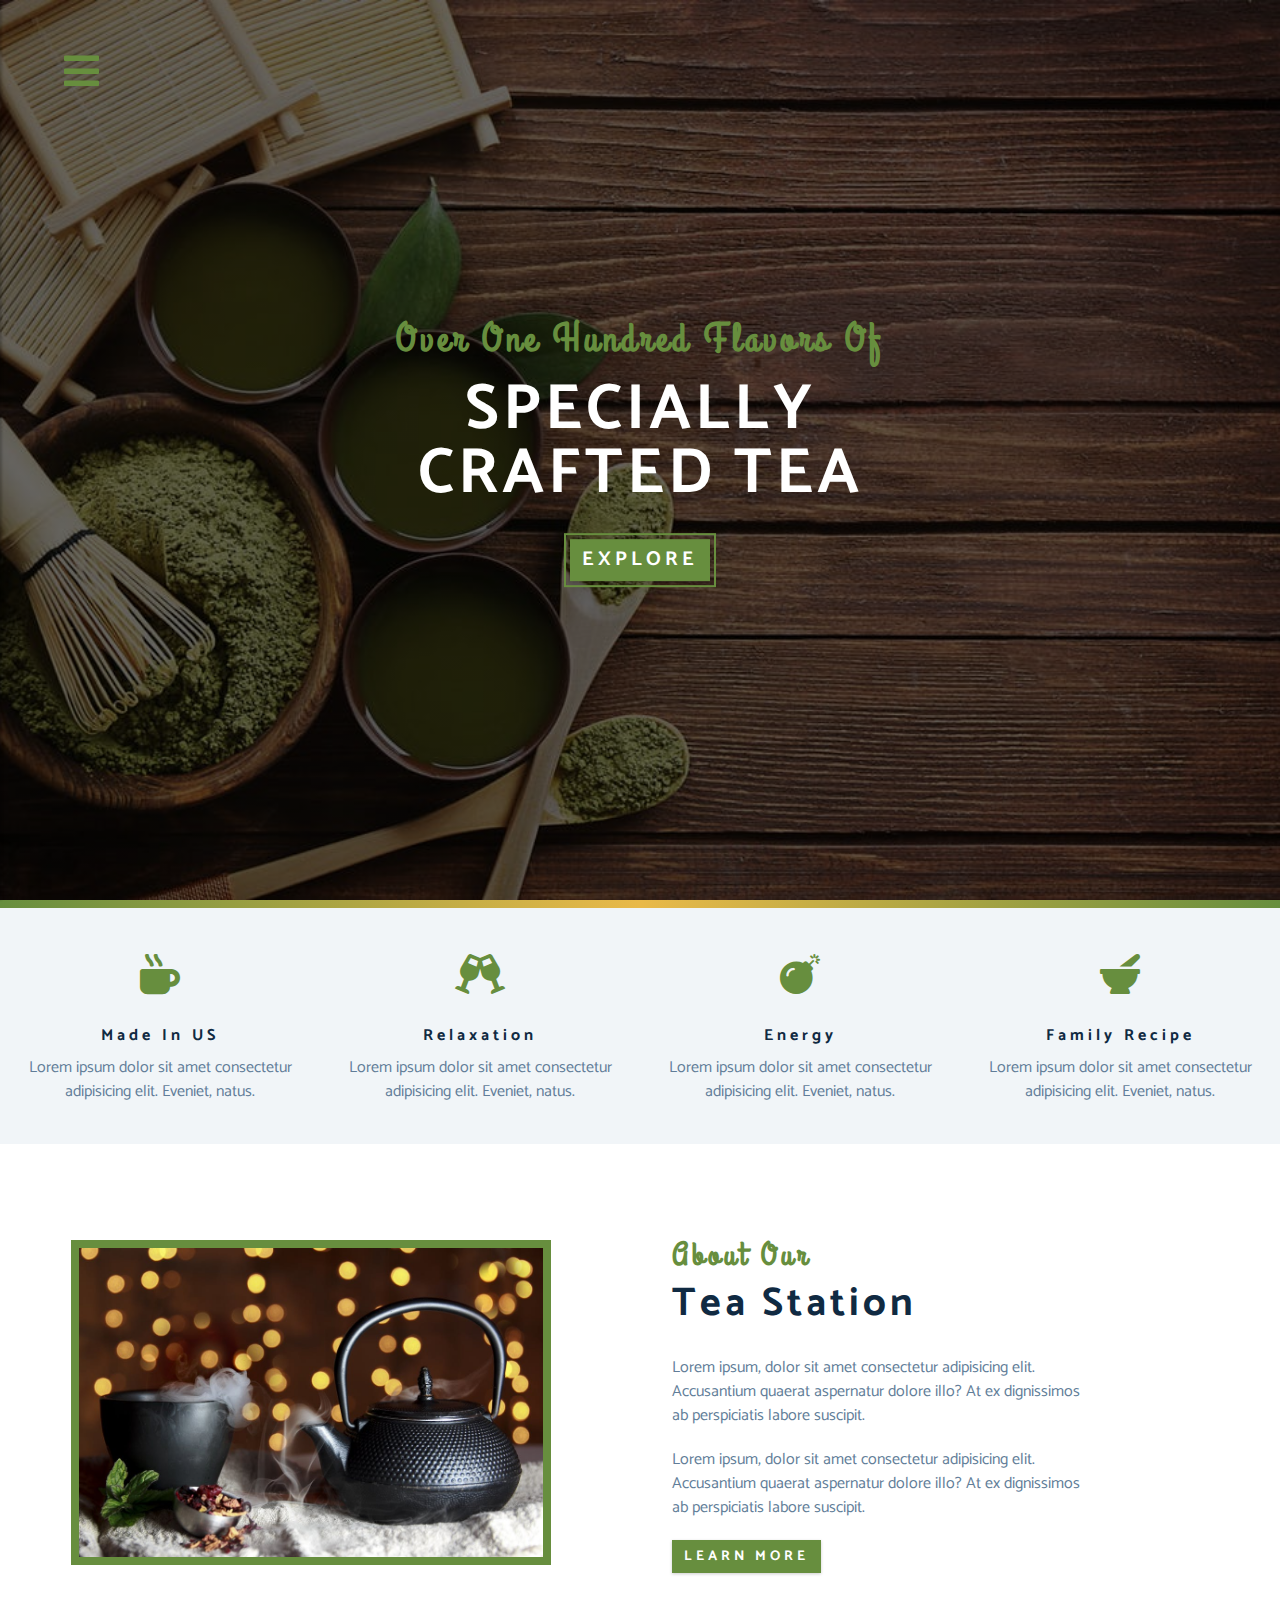
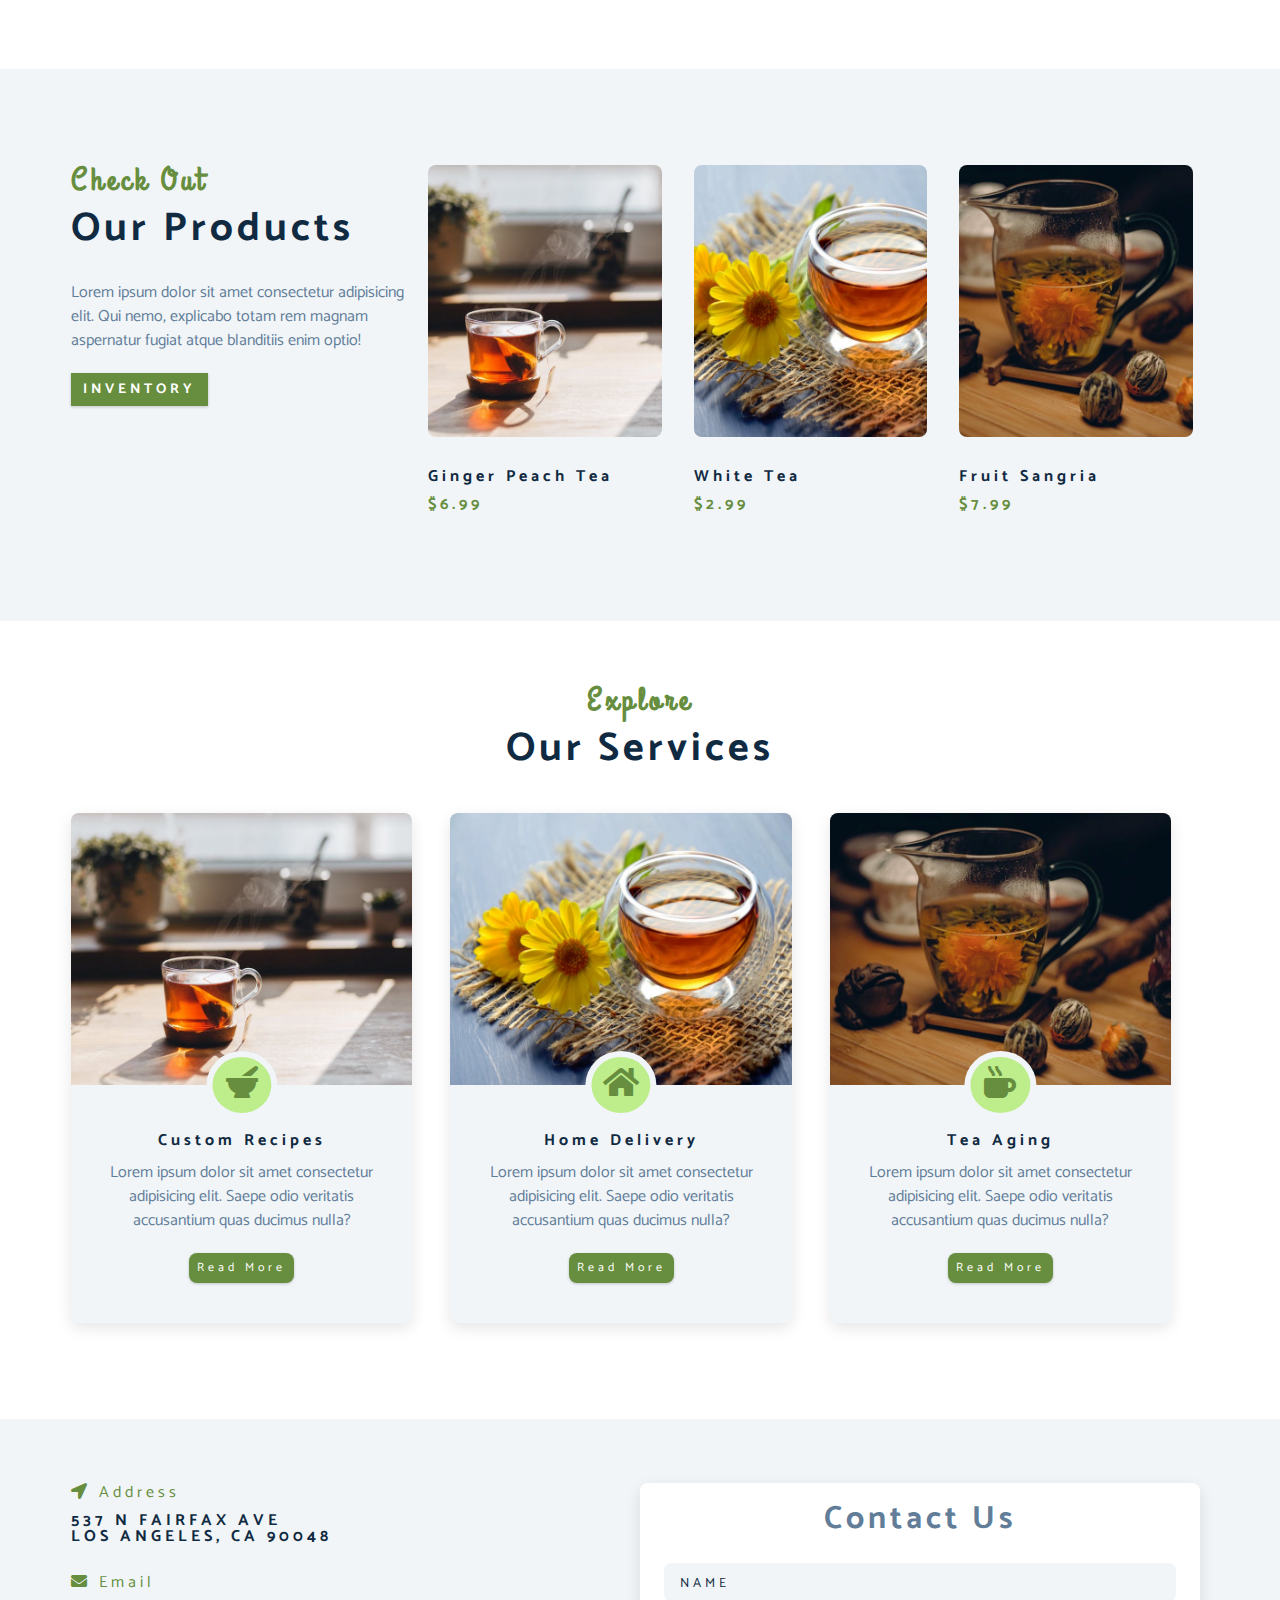
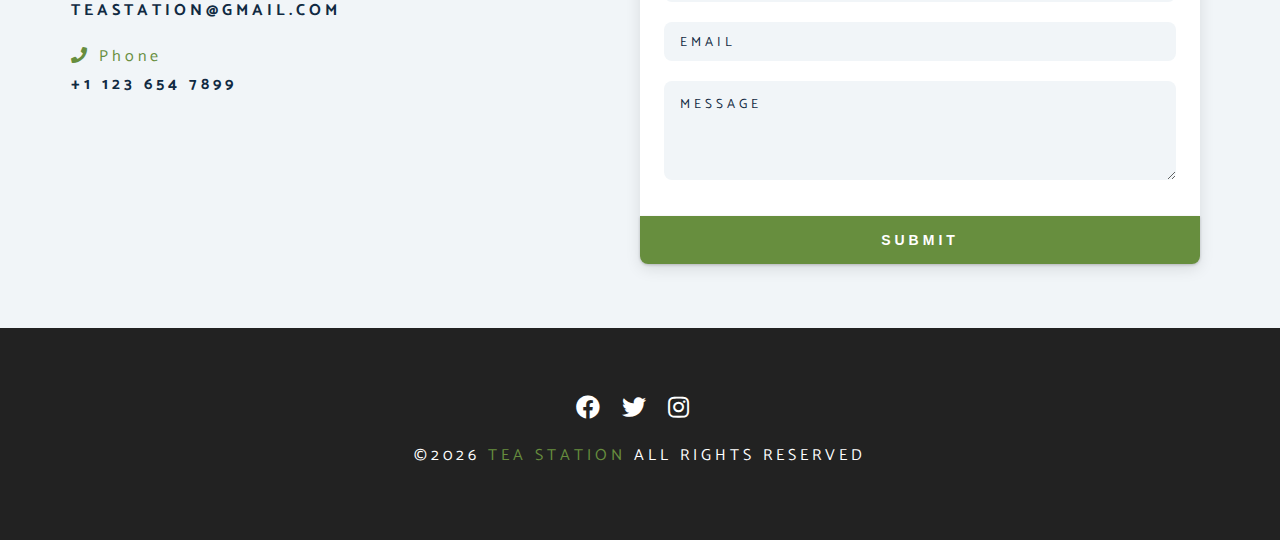
<file: index.html>
<!DOCTYPE html>
<html lang="en">
  <head>
    <meta charset="UTF-8" />
    <meta name="viewport" content="width=device-width, initial-scale=1.0" />
    <meta http-equiv="X-UA-Compatible" content="ie=edge" />
    <title>Tea Station || Home</title>
    <!-- font-awesome -->
    <link
      rel="stylesheet"
      href="./fontawesome-free-5.12.1-web/css/all.min.css"
    />
    <!-- custom css -->
    <link rel="stylesheet" href="./css/styles.css" />
  </head>
  <body>
    <!-- navbar -->
    <!-- nav button -->
    <span class="nav-btn" id="nav-btn"> <i class="fas fa-bars"></i> </span>
    <nav class="navbar" id="navbar">
      <div class="navbar-header">
        <span class="nav-close" id="nav-close">
          <i class="fas fa-times"></i>
        </span>
      </div>
      <ul class="nav-items">
        <li><a href="index.html" class="nav-link">home</a></li>
        <li><a href="skills.html" class="nav-link">skills</a></li>
        <li><a href="about.html" class="nav-link">about</a></li>
        <li><a href="products.html" class="nav-link">products</a></li>
      </ul>
    </nav>
    <!-- header -->
    <header class="header">
      <div class="banner">
        <h2>Over one hundred flavors of</h2>
        <h1>
          specially <br />
          crafted tea
        </h1>
        <a href="skills.html" class="btn banner-btn"> explore </a>
      </div>
    </header>
    <!-- end of header -->

    <div class="content-divider"></div>

    <!-- skills section -->
    <section class="skills clearfix">
      <!-- single skill -->
      <article class="skill">
        <span class="skill-icon">
          <i class="fas fa-mug-hot"></i>
        </span>
        <h4 class="skill-title">made in US</h4>
        <p class="skill-text">
          Lorem ipsum dolor sit amet consectetur adipisicing elit. Eveniet,
          natus.
        </p>
      </article>
      <!-- end of single skill -->
      <!-- single skill -->
      <article class="skill">
        <span class="skill-icon">
          <i class="fas fa-glass-cheers"></i>
        </span>
        <h4 class="skill-title">relaxation</h4>
        <p class="skill-text">
          Lorem ipsum dolor sit amet consectetur adipisicing elit. Eveniet,
          natus.
        </p>
      </article>
      <!-- end of single skill -->
      <!-- single skill -->
      <article class="skill">
        <span class="skill-icon">
          <i class="fas fa-bomb"></i>
        </span>
        <h4 class="skill-title">energy</h4>
        <p class="skill-text">
          Lorem ipsum dolor sit amet consectetur adipisicing elit. Eveniet,
          natus.
        </p>
      </article>
      <!-- end of single skill -->
      <!-- single skill -->
      <article class="skill">
        <span class="skill-icon">
          <i class="fas fa-mortar-pestle"></i>
        </span>
        <h4 class="skill-title">family recipe</h4>
        <p class="skill-text">
          Lorem ipsum dolor sit amet consectetur adipisicing elit. Eveniet,
          natus.
        </p>
      </article>
      <!-- end of single skill -->
    </section>

    <!-- end of skills section -->
    <!-- about -->
    <section>
      <div class="section-center clearfix">
        <!-- about img -->
        <article class="about-img">
          <div class="about-picture-container">
            <img
              src="./images/about-bcg.jpeg"
              alt="tea kettle"
              class="about-picture"
            />
          </div>
        </article>
        <!-- about info -->
        <article class="about-info">
          <!-- section title -->
          <div class="section-title">
            <h3>about our</h3>
            <h2>tea station</h2>
          </div>
          <!-- end of section title -->
          <p class="about-text">
            Lorem ipsum, dolor sit amet consectetur adipisicing elit.
            Accusantium quaerat aspernatur dolore illo? At ex dignissimos ab
            perspiciatis labore suscipit.
          </p>
          <p class="about-text">
            Lorem ipsum, dolor sit amet consectetur adipisicing elit.
            Accusantium quaerat aspernatur dolore illo? At ex dignissimos ab
            perspiciatis labore suscipit.
          </p>
          <a href="about.html" class="btn">learn more</a>
        </article>
      </div>
    </section>
    <!-- end of about -->
    <!-- products -->
    <section class="products">
      <div class="section-center clearfix">
        <!-- products info -->
        <article class="products-info">
          <!-- section title -->
          <div class="section-title">
            <h3>check out</h3>
            <h2>our products</h2>
          </div>
          <!-- end of section title -->
          <p class="product-text">
            Lorem ipsum dolor sit amet consectetur adipisicing elit. Qui nemo,
            explicabo totam rem magnam aspernatur fugiat atque blanditiis enim
            optio!
          </p>
          <a href="products.html" class="btn">inventory</a>
        </article>
        <!-- products inventory -->
        <article class="products-inventory clearfix">
          <!-- single product -->
          <div class="product">
            <img src="./images/product-1.jpeg" class="product-img" alt="" />
            <h4 class="product-title">ginger peach tea</h4>
            <h4 class="product-price">$6.99</h4>
          </div>
          <!-- end of single product -->
          <!-- single product -->
          <div class="product">
            <img src="./images/product-2.jpeg" class="product-img" alt="" />
            <h4 class="product-title">white tea</h4>
            <h4 class="product-price">$2.99</h4>
          </div>
          <!-- end of single product -->
          <!-- single product -->
          <div class="product">
            <img src="./images/product-3.jpeg" class="product-img" alt="" />
            <h4 class="product-title">fruit sangria</h4>
            <h4 class="product-price">$7.99</h4>
          </div>
          <!-- end of single product -->
        </article>
      </div>
    </section>
    <!-- end of products -->
    <!-- services -->
    <section class="services">
      <!-- section title -->
      <div class="section-title services-title">
        <h3>explore</h3>
        <h2>our services</h2>
      </div>
      <!-- end of section title -->
      <div class="section-center clearfix">
        <!-- single card -->
        <article class="service-card">
          <!-- img container -->
          <div class="service-img-container">
            <img
              src="./images/product-1.jpeg"
              class="service-img"
              alt="single service"
            />
            <!-- service icon -->
            <span class="service-icon">
              <i class="fas fa-mortar-pestle fa-fw"></i>
            </span>
          </div>
          <!-- service info -->
          <div class="service-info">
            <h4>custom recipes</h4>
            <p>
              Lorem ipsum dolor sit amet consectetur adipisicing elit. Saepe
              odio veritatis accusantium quas ducimus nulla?
            </p>
            <a href="products.html" class="btn service-btn">read more</a>
          </div>
        </article>
        <!-- end of single card -->
        <!-- single card -->
        <article class="service-card">
          <!-- img container -->
          <div class="service-img-container">
            <img
              src="./images/product-2.jpeg"
              class="service-img"
              alt="single service"
            />
            <!-- service icon -->
            <span class="service-icon">
              <i class="fas fa-home fa-fw"></i>
            </span>
          </div>
          <!-- service info -->
          <div class="service-info">
            <h4>home delivery</h4>
            <p>
              Lorem ipsum dolor sit amet consectetur adipisicing elit. Saepe
              odio veritatis accusantium quas ducimus nulla?
            </p>
            <a href="products.html" class="btn service-btn">read more</a>
          </div>
        </article>
        <!-- end of single card -->
        <!-- single card -->
        <article class="service-card">
          <!-- img container -->
          <div class="service-img-container">
            <img
              src="./images/product-3.jpeg"
              class="service-img"
              alt="single service"
            />
            <!-- service icon -->
            <span class="service-icon">
              <i class="fas fa-mug-hot fa-fw"></i>
            </span>
          </div>
          <!-- service info -->
          <div class="service-info">
            <h4>tea aging</h4>
            <p>
              Lorem ipsum dolor sit amet consectetur adipisicing elit. Saepe
              odio veritatis accusantium quas ducimus nulla?
            </p>
            <a href="products.html" class="btn service-btn">read more</a>
          </div>
        </article>
        <!-- end of single card -->
      </div>
    </section>
    <!-- end of services -->
    <!-- contact -->
    <section class="contact">
      <div class="section-center clearfix">
        <!-- contact info -->
        <article class="contact-info">
          <!-- contact item -->
          <div class="contact-item">
            <h4 class="contact-title">
              <span class="contact-icon"
                ><i class="fas fa-location-arrow"></i
              ></span>
              address
            </h4>
            <h4 class="contact-text">
              537 N Fairfax Ave <br />
              Los Angeles, CA 90048
            </h4>
          </div>
          <!-- end of contact item -->
          <!-- contact item -->
          <div class="contact-item">
            <h4 class="contact-title">
              <span class="contact-icon"><i class="fas fa-envelope"></i></span>
              email
            </h4>
            <h4 class="contact-text">teastation@gmail.com</h4>
          </div>
          <!-- end of contact item -->
          <!-- contact item -->
          <div class="contact-item">
            <h4 class="contact-title">
              <span class="contact-icon"><i class="fas fa-phone"></i></span>
              phone
            </h4>
            <h4 class="contact-text">+1 123 654 7899</h4>
          </div>
          <!-- end of contact item -->
        </article>
        <!-- contact form -->
        <article class="contact-form">
          <h3>contact us</h3>
          <form action="https://formspree.io/f/xzbqvqlz" method="POST">
            <div class="form-group">
              <!-- inputs -->
              <input
                type="text"
                placeholder="name"
                class="form-control"
                name="name"
              />
              <input
                type="email"
                placeholder="email"
                class="form-control"
                name="email"
              />
              <textarea
                name="message"
                placeholder="message"
                class="form-control"
                id=""
                rows="5"
              ></textarea>
            </div>
            <!-- button -->
            <button type="submit" class="submit-btn btn">submit</button>
          </form>
        </article>
      </div>
    </section>
    <!-- end of contact -->
    <!-- footer -->
    <footer class="footer">
      <div class="section-center">
        <div class="social-icons">
          <!-- social icon -->
          <a href="#" class="social-icon">
            <i class="fab fa-facebook"></i>
          </a>
          <!-- end of social icon -->
          <!-- social icon -->
          <a href="#" class="social-icon">
            <i class="fab fa-twitter"></i>
          </a>
          <!-- end of social icon -->
          <!-- social icon -->
          <a href="#" class="social-icon">
            <i class="fab fa-instagram"></i>
          </a>
          <!-- end of social icon -->
        </div>
        <h4 class="footer-text">
          &copy;<span id="date"></span>
          <span class="company">tea station</span>
          all rights reserved
        </h4>
      </div>
    </footer>
    <script src="app.js"></script>
  </body>
</html>
</file>
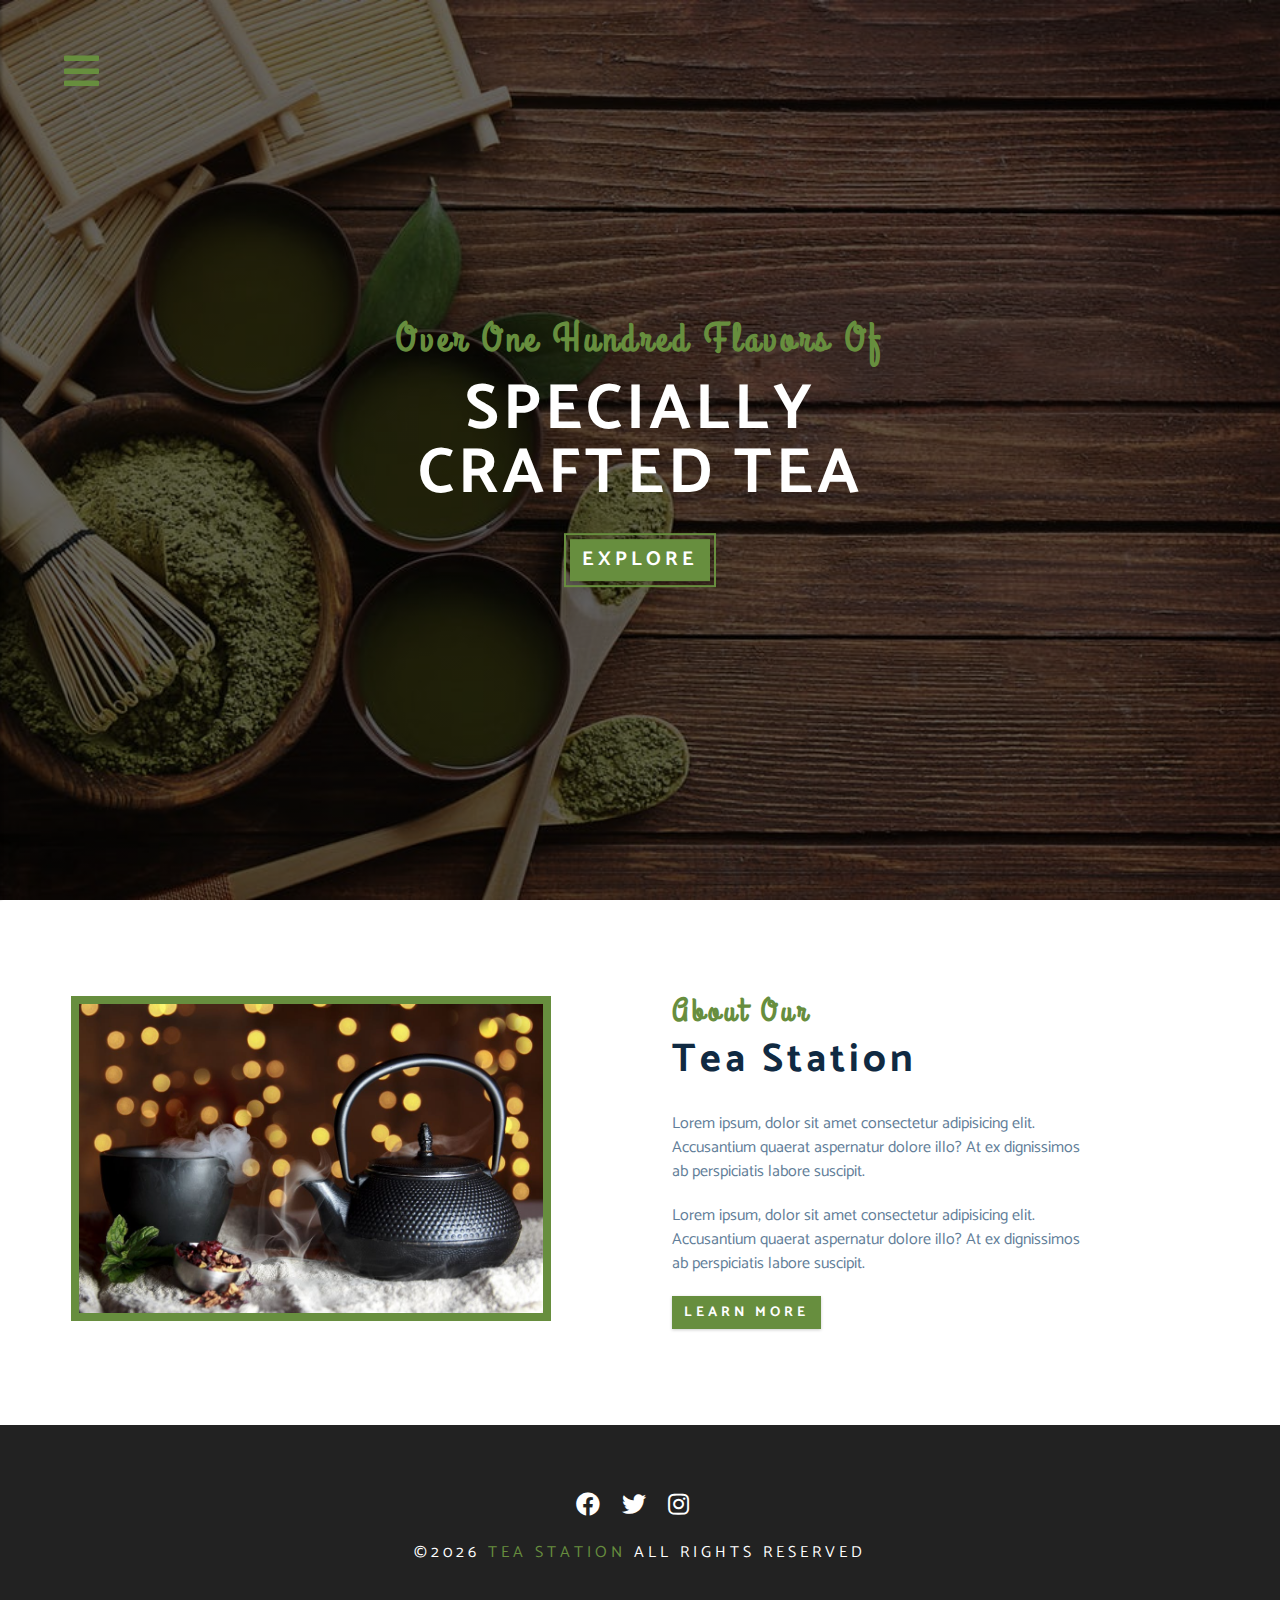
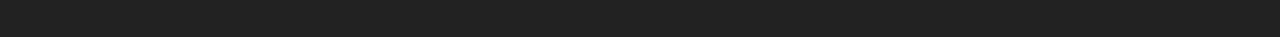
<file: about.html>
<!DOCTYPE html>
<html lang="en">
  <head>
    <meta charset="UTF-8" />
    <meta name="viewport" content="width=device-width, initial-scale=1.0" />
    <meta http-equiv="X-UA-Compatible" content="ie=edge" />
    <title>Tea Station || About</title>
    <!-- font-awesome -->
    <link
      rel="stylesheet"
      href="./fontawesome-free-5.12.1-web/css/all.min.css"
    />
    <!-- custom css -->
    <link rel="stylesheet" href="./css/styles.css" />
  </head>
  <body>
    <!-- navbar -->
    <!-- nav button -->
    <span class="nav-btn" id="nav-btn"> <i class="fas fa-bars"></i> </span>
    <nav class="navbar" id="navbar">
      <div class="navbar-header">
        <span class="nav-close" id="nav-close">
          <i class="fas fa-times"></i>
        </span>
      </div>
      <ul class="nav-items">
        <li><a href="index.html" class="nav-link">home</a></li>
        <li><a href="skills.html" class="nav-link">skills</a></li>
        <li><a href="about.html" class="nav-link">about</a></li>
        <li><a href="products.html" class="nav-link">products</a></li>
      </ul>
    </nav>
    <!-- header -->
    <header class="header">
      <div class="banner">
        <h2>Over one hundred flavors of</h2>
        <h1>
          specially <br />
          crafted tea
        </h1>
        <a href="skills.html" class="btn banner-btn"> explore </a>
      </div>
    </header>
    <!-- end of header -->
    <!-- about -->
    <section>
      <div class="section-center clearfix">
        <!-- about img -->
        <article class="about-img">
          <div class="about-picture-container">
            <img
              src="./images/about-bcg.jpeg"
              alt="tea kettle"
              class="about-picture"
            />
          </div>
        </article>
        <!-- about info -->
        <article class="about-info">
          <!-- section title -->
          <div class="section-title">
            <h3>about our</h3>
            <h2>tea station</h2>
          </div>
          <!-- end of section title -->
          <p class="about-text">
            Lorem ipsum, dolor sit amet consectetur adipisicing elit.
            Accusantium quaerat aspernatur dolore illo? At ex dignissimos ab
            perspiciatis labore suscipit.
          </p>
          <p class="about-text">
            Lorem ipsum, dolor sit amet consectetur adipisicing elit.
            Accusantium quaerat aspernatur dolore illo? At ex dignissimos ab
            perspiciatis labore suscipit.
          </p>
          <a href="about.html" class="btn">learn more</a>
        </article>
      </div>
    </section>
    <!-- end of about -->
    <!-- footer -->
    <footer class="footer">
      <div class="section-center">
        <div class="social-icons">
          <!-- social icon -->
          <a href="#" class="social-icon">
            <i class="fab fa-facebook"></i>
          </a>
          <!-- end of social icon -->
          <!-- social icon -->
          <a href="#" class="social-icon">
            <i class="fab fa-twitter"></i>
          </a>
          <!-- end of social icon -->
          <!-- social icon -->
          <a href="#" class="social-icon">
            <i class="fab fa-instagram"></i>
          </a>
          <!-- end of social icon -->
        </div>
        <h4 class="footer-text">
          &copy;<span id="date"></span>
          <span class="company">tea station</span>
          all rights reserved
        </h4>
      </div>
    </footer>
    <script src="app.js"></script>
  </body>
</html>
</file>
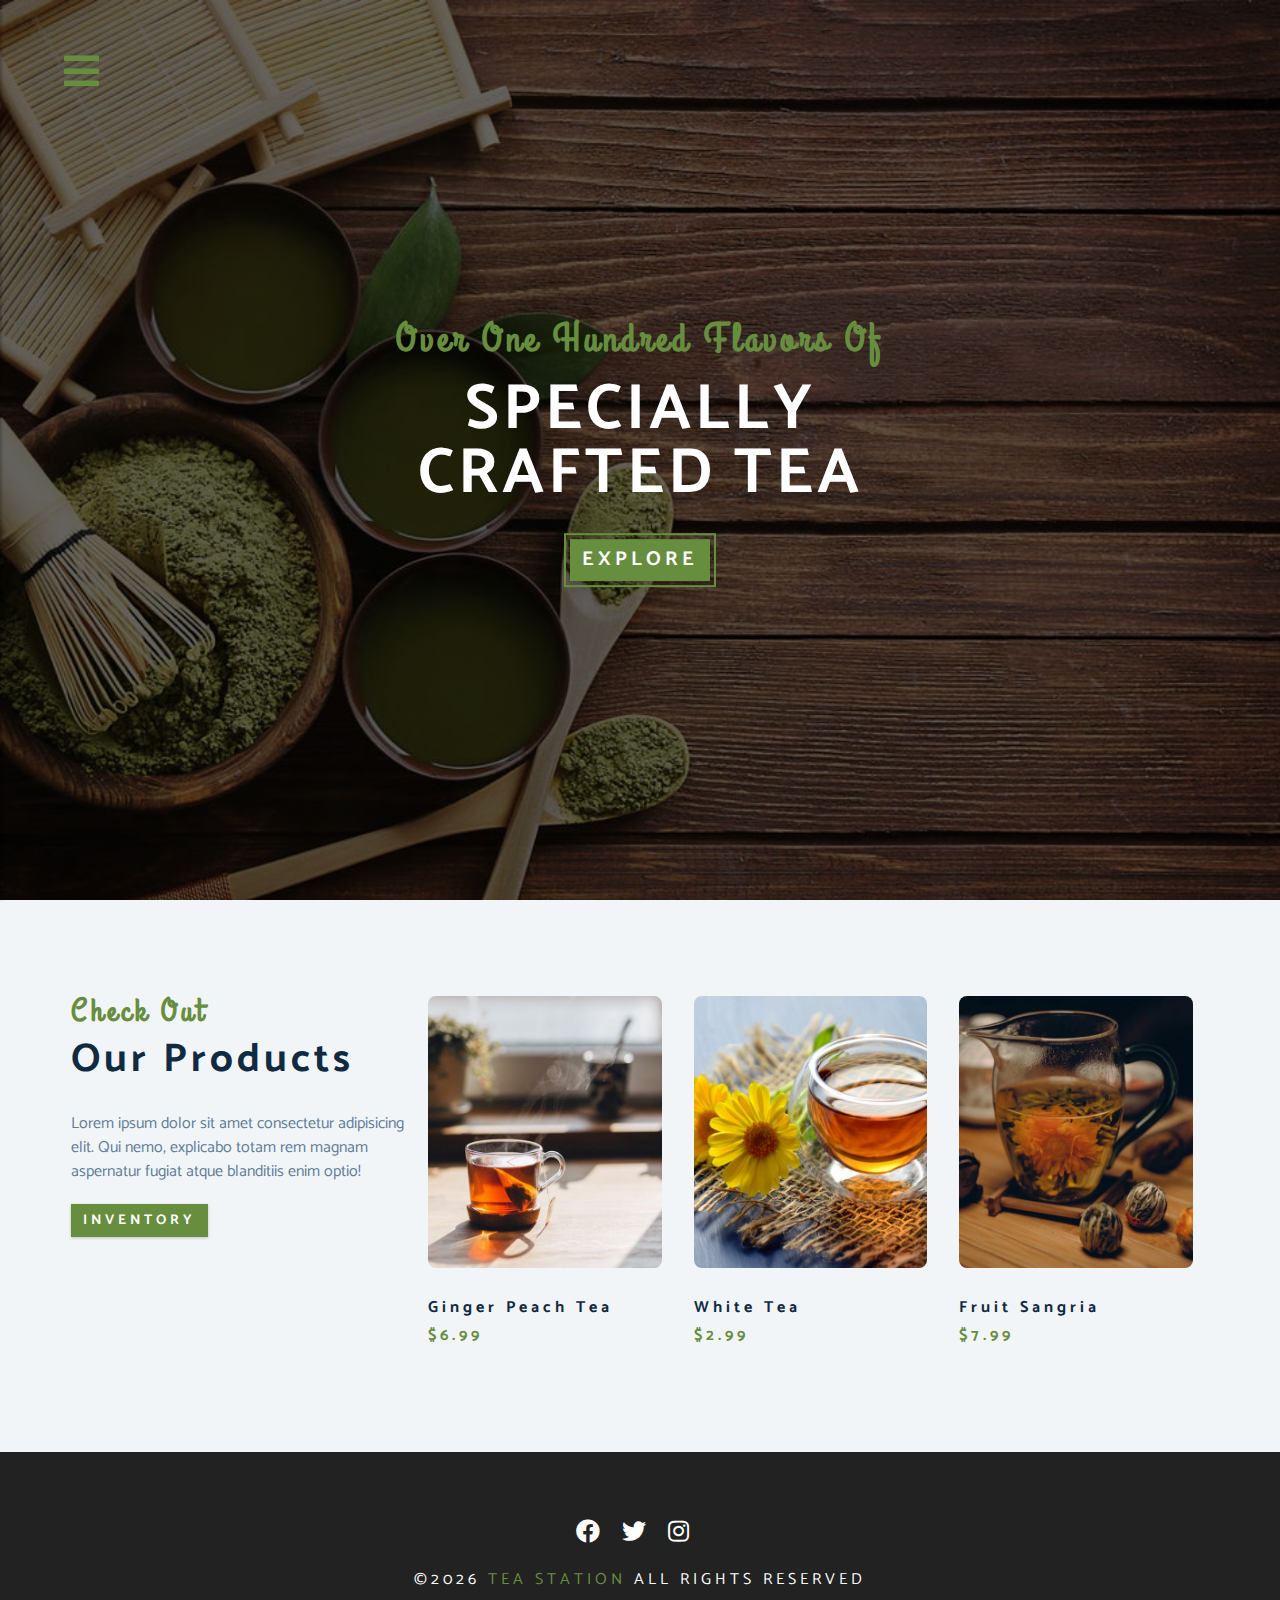
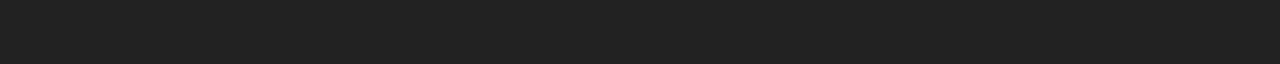
<file: products.html>
<!DOCTYPE html>
<html lang="en">
  <head>
    <meta charset="UTF-8" />
    <meta name="viewport" content="width=device-width, initial-scale=1.0" />
    <meta http-equiv="X-UA-Compatible" content="ie=edge" />
    <title>Tea Station || Products</title>
    <!-- font-awesome -->
    <link
      rel="stylesheet"
      href="./fontawesome-free-5.12.1-web/css/all.min.css"
    />
    <!-- custom css -->
    <link rel="stylesheet" href="./css/styles.css" />
  </head>
  <body>
    <!-- navbar -->
    <!-- nav button -->
    <span class="nav-btn" id="nav-btn"> <i class="fas fa-bars"></i> </span>
    <nav class="navbar" id="navbar">
      <div class="navbar-header">
        <span class="nav-close" id="nav-close">
          <i class="fas fa-times"></i>
        </span>
      </div>
      <ul class="nav-items">
        <li><a href="index.html" class="nav-link">home</a></li>
        <li><a href="skills.html" class="nav-link">skills</a></li>
        <li><a href="about.html" class="nav-link">about</a></li>
        <li><a href="products.html" class="nav-link">products</a></li>
      </ul>
    </nav>
    <!-- header -->
    <header class="header">
      <div class="banner">
        <h2>Over one hundred flavors of</h2>
        <h1>
          specially <br />
          crafted tea
        </h1>
        <a href="skills.html" class="btn banner-btn"> explore </a>
      </div>
    </header>
    <!-- end of header -->
    <!-- products -->
    <section class="products">
      <div class="section-center clearfix">
        <!-- products info -->
        <article class="products-info">
          <!-- section title -->
          <div class="section-title">
            <h3>check out</h3>
            <h2>our products</h2>
          </div>
          <!-- end of section title -->
          <p class="product-text">
            Lorem ipsum dolor sit amet consectetur adipisicing elit. Qui nemo,
            explicabo totam rem magnam aspernatur fugiat atque blanditiis enim
            optio!
          </p>
          <a href="products.html" class="btn">inventory</a>
        </article>
        <!-- products inventory -->
        <article class="products-inventory clearfix">
          <!-- single product -->
          <div class="product">
            <img src="./images/product-1.jpeg" class="product-img" alt="" />
            <h4 class="product-title">ginger peach tea</h4>
            <h4 class="product-price">$6.99</h4>
          </div>
          <!-- end of single product -->
          <!-- single product -->
          <div class="product">
            <img src="./images/product-2.jpeg" class="product-img" alt="" />
            <h4 class="product-title">white tea</h4>
            <h4 class="product-price">$2.99</h4>
          </div>
          <!-- end of single product -->
          <!-- single product -->
          <div class="product">
            <img src="./images/product-3.jpeg" class="product-img" alt="" />
            <h4 class="product-title">fruit sangria</h4>
            <h4 class="product-price">$7.99</h4>
          </div>
          <!-- end of single product -->
        </article>
      </div>
    </section>
    <!-- end of products -->
    <!-- footer -->
    <footer class="footer">
      <div class="section-center">
        <div class="social-icons">
          <!-- social icon -->
          <a href="#" class="social-icon">
            <i class="fab fa-facebook"></i>
          </a>
          <!-- end of social icon -->
          <!-- social icon -->
          <a href="#" class="social-icon">
            <i class="fab fa-twitter"></i>
          </a>
          <!-- end of social icon -->
          <!-- social icon -->
          <a href="#" class="social-icon">
            <i class="fab fa-instagram"></i>
          </a>
          <!-- end of social icon -->
        </div>
        <h4 class="footer-text">
          &copy;<span id="date"></span>
          <span class="company">tea station</span>
          all rights reserved
        </h4>
      </div>
    </footer>
    <script src="app.js"></script>
  </body>
</html>
</file>
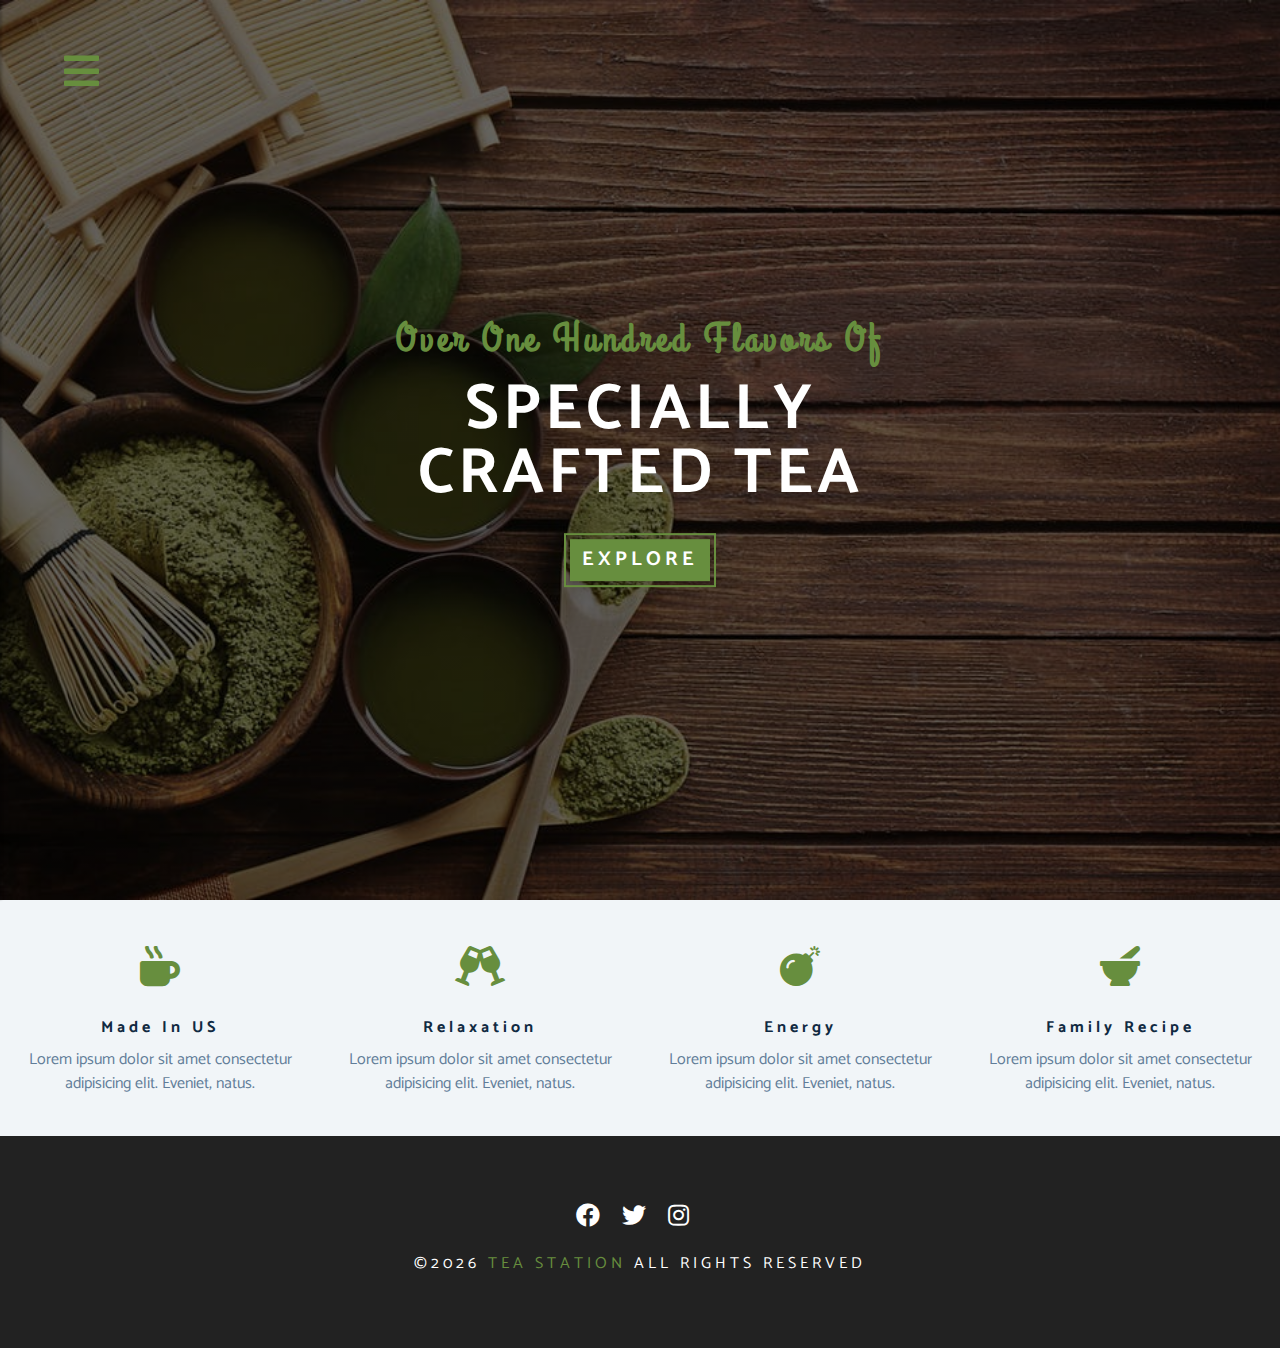
<file: skills.html>
<!DOCTYPE html>
<html lang="en">
  <head>
    <meta charset="UTF-8" />
    <meta name="viewport" content="width=device-width, initial-scale=1.0" />
    <meta http-equiv="X-UA-Compatible" content="ie=edge" />
    <title>Tea Station || Skills</title>
    <!-- font-awesome -->
    <link
      rel="stylesheet"
      href="./fontawesome-free-5.12.1-web/css/all.min.css"
    />
    <!-- custom css -->
    <link rel="stylesheet" href="./css/styles.css" />
  </head>
  <body>
    <!-- navbar -->
    <!-- nav button -->
    <span class="nav-btn" id="nav-btn"> <i class="fas fa-bars"></i> </span>
    <nav class="navbar" id="navbar">
      <div class="navbar-header">
        <span class="nav-close" id="nav-close">
          <i class="fas fa-times"></i>
        </span>
      </div>
      <ul class="nav-items">
        <li><a href="index.html" class="nav-link">home</a></li>
        <li><a href="skills.html" class="nav-link">skills</a></li>
        <li><a href="about.html" class="nav-link">about</a></li>
        <li><a href="products.html" class="nav-link">products</a></li>
      </ul>
    </nav>
    <!-- header -->
    <header class="header">
      <div class="banner">
        <h2>Over one hundred flavors of</h2>
        <h1>
          specially <br />
          crafted tea
        </h1>
        <a href="skills.html" class="btn banner-btn"> explore </a>
      </div>
    </header>
    <!-- end of header -->

    <!-- skills section -->
    <section class="skills clearfix">
      <!-- single skill -->
      <article class="skill">
        <span class="skill-icon">
          <i class="fas fa-mug-hot"></i>
        </span>
        <h4 class="skill-title">made in US</h4>
        <p class="skill-text">
          Lorem ipsum dolor sit amet consectetur adipisicing elit. Eveniet,
          natus.
        </p>
      </article>
      <!-- end of single skill -->
      <!-- single skill -->
      <article class="skill">
        <span class="skill-icon">
          <i class="fas fa-glass-cheers"></i>
        </span>
        <h4 class="skill-title">relaxation</h4>
        <p class="skill-text">
          Lorem ipsum dolor sit amet consectetur adipisicing elit. Eveniet,
          natus.
        </p>
      </article>
      <!-- end of single skill -->
      <!-- single skill -->
      <article class="skill">
        <span class="skill-icon">
          <i class="fas fa-bomb"></i>
        </span>
        <h4 class="skill-title">energy</h4>
        <p class="skill-text">
          Lorem ipsum dolor sit amet consectetur adipisicing elit. Eveniet,
          natus.
        </p>
      </article>
      <!-- end of single skill -->
      <!-- single skill -->
      <article class="skill">
        <span class="skill-icon">
          <i class="fas fa-mortar-pestle"></i>
        </span>
        <h4 class="skill-title">family recipe</h4>
        <p class="skill-text">
          Lorem ipsum dolor sit amet consectetur adipisicing elit. Eveniet,
          natus.
        </p>
      </article>
      <!-- end of single skill -->
    </section>
    <!-- end of skills section -->

    <!-- footer -->
    <footer class="footer">
      <div class="section-center">
        <div class="social-icons">
          <!-- social icon -->
          <a href="#" class="social-icon">
            <i class="fab fa-facebook"></i>
          </a>
          <!-- end of social icon -->
          <!-- social icon -->
          <a href="#" class="social-icon">
            <i class="fab fa-twitter"></i>
          </a>
          <!-- end of social icon -->
          <!-- social icon -->
          <a href="#" class="social-icon">
            <i class="fab fa-instagram"></i>
          </a>
          <!-- end of social icon -->
        </div>
        <h4 class="footer-text">
          &copy;<span id="date"></span>
          <span class="company">tea station</span>
          all rights reserved
        </h4>
      </div>
    </footer>
    <script src="app.js"></script>
  </body>
</html>
</file>
<file: css/styles.css>
/* 
=============
Fonts
=============
*/
@import url('https://fonts.googleapis.com/css?family=Catamaran:400,700|Grand+Hotel');

/* 
=============
Variables
=============
*/

:root {
  --clr-primary: #678e3e;
  --clr-primary-light: #beed8c;
  --clr-grey-1: #102a42;
  --clr-grey-5: #617d98;
  --clr-grey-10: #f1f5f8;
  --clr-white: #fff;
  --ff-primary: 'Catamaran', sans-serif;
  --ff-secondary: 'Grand Hotel', cursive;
  --transition: all 0.2s linear;
  --spacing: 0.25rem;
  --radius: 0.5rem;
}

* {
  margin: 0;
  padding: 0;
  box-sizing: border-box;
}

body {
  font-family: var(--ff-primary);
  background: var(--clr-white);
  color: var(--clr-grey-1);
  line-height: 1.5;
  font-size: 0.875rem;
}
a {
  text-decoration: none;
}

img {
  width: 100%;
  display: block;
}

h1,
h2,
h3,
h4 {
  letter-spacing: var(--spacing);
  text-transform: capitalize;
  line-height: 1.25;
  margin-bottom: 0.75rem;
}

h1 {
  font-size: 3rem;
}
h2 {
  font-size: 2rem;
}
h3 {
  font-size: 1.5rem;
}
h4 {
  font-size: 0.875rem;
}

p {
  margin-bottom: 1.25rem;
}

@media screen and (min-width: 800px) {
  h1 {
    font-size: 4rem;
  }
  h2 {
    font-size: 2.5rem;
  }
  h3 {
    font-size: 2rem;
  }
  h4 {
    font-size: 1rem;
  }
  body {
    font-size: 1rem;
  }
  h1,
  h2,
  h3,
  h4 {
    line-height: 1;
  }
}

/* more global css */

.btn {
  text-transform: uppercase;
  background: var(--clr-primary);
  color: var(--clr-white);
  padding: 0.375rem 0.75rem;
  letter-spacing: var(--spacing);
  display: inline-block;
  font-weight: 700;
  transition: var(--transition);
  font-size: 0.875rem;
  border: none;
  cursor: pointer;
  box-shadow: 0 1px 3px rgba(0, 0, 0, 0.2);
}

.btn:hover {
  color: var(--clr-primary);
  background: var(--clr-primary-light);
}

.clearfix::after,
.clearfix::before {
  content: '';
  clear: both;
  display: table;
}

.section-title h3 {
  font-family: var(--ff-secondary);
  color: var(--clr-primary);
}

.section-title {
  margin-bottom: 2rem;
}

.section-center {
  padding: 4rem 0;
  width: 85vw;
  margin: 0 auto;
  max-width: 1170px;
}

@media screen and (min-width: 992px) {
  .section-center {
    width: 95vw;
    padding: 4rem 1rem;
  }
}

/* 
=============
Animation
=============
*/
@keyframes bounce {
  0% {
    transform: scale(1);
  }
  50% {
    transform: scale(1.2);
  }
  100% {
    transform: scale(1);
  }
}
@keyframes show {
  0% {
    transform: scale(1.5);
    opacity: 0;
  }
  50% {
    transform: scale(0.8);
    opacity: 0.5;
  }
  100% {
    transform: scale(1);
    opacity: 1;
  }
}
@keyframes slideFromRight {
  0% {
    transform: translateX(1000px);
    opacity: 0;
  }
  25% {
    transform: translateX(-100px);
    opacity: 0.25;
  }
  75% {
    transform: translateX(50px);
    opacity: 0.75;
  }
  100% {
    transform: translateX(0px);
    opacity: 1;
  }
}
@keyframes slideFromLeft {
  0% {
    transform: translateX(-1000px);
    opacity: 0;
  }
  25% {
    transform: translateX(100px);
    opacity: 0.25;
  }
  75% {
    transform: translateX(-50px);
    opacity: 0.75;
  }
  100% {
    transform: translateX(0px);
    opacity: 1;
  }
}
/* 
=============
Navbar 
=============
*/
.nav-btn {
  position: fixed;
  top: 5%;
  left: 5%;
  font-size: 2.5rem;
  color: var(--clr-primary);
  z-index: 99;
  cursor: pointer;
  animation: bounce 2s ease infinite;
}
/* navbar */
.navbar {
  position: fixed;
  top: 0;
  left: 0;
  /* right: 0;
  bottom: 0; */
  width: 100%;
  height: 100%;
  z-index: 100;
  background: var(--clr-grey-10);
  box-shadow: 2px 0 2px rgba(0, 0, 0, 0.2);
  /* hide navbar */
  transform: translateX(-100%);
  transition: var(--transition);
}
.showNav {
  transform: translateX(0);
  transition: var(--transition);
}
.navbar-header {
  text-align: right;
  padding-right: 1rem;
}
.nav-close {
  font-size: 2.5rem;
  cursor: pointer;
  color: #f29c9c;
  transition: var(--transition);
}
.nav-close:hover {
  color: #bb2525;
}

.nav-item {
  list-style-type: none;
}
.nav-link {
  display: block;
  font-size: 1.5rem;
  padding: 0.25rem 1rem;
  text-transform: uppercase;
  letter-spacing: var(--spacing);
  color: var(--clr-grey-5);
  transition: var(--transition);
}

.nav-link:hover {
  background: var(--clr-primary-light);
  color: var(--clr-primary);
  padding-left: 1.5rem;
  border-left: 0.25rem solid var(--clr-primary);
}

@media screen and (min-width: 768px) {
  .navbar {
    width: 30vw;
    max-width: 20rem;
  }
}
/* 
=============
Header 
=============
*/
.header {
  min-height: 100vh;
  background: linear-gradient(rgba(0, 0, 0, 0.6), rgba(0, 0, 0, 0.6)),
    url('../images/main-bcg.jpeg') center/cover no-repeat fixed;
  position: relative;
  /* animation */
  overflow-x: hidden;
}

.banner {
  text-align: center;
  position: absolute;
  top: 50%;
  left: 50%;
  transform: translate(-50%, -50%);
}

.banner h2 {
  font-family: var(--ff-secondary);
  color: var(--clr-primary);
  animation: slideFromRight 3s ease 1;
  /* animation */
}

.banner h1 {
  text-transform: uppercase;
  color: var(--clr-white);
  margin-top: 1.23rem;
  margin-bottom: 2rem;
  animation: slideFromLeft 3s ease 1;
  /* animation */
}

.banner-btn {
  outline: 0.125rem solid var(--clr-primary);
  outline-offset: 0.25rem;
  font-size: 1.25rem;
  padding: 1rem 1.75;
  animation: show 2s linear 1;
}

/* content divider */
.content-divider {
  height: 0.5rem;
  background: linear-gradient(
    to left,
    var(--clr-primary),
    #e9b949,
    var(--clr-primary)
  );
}

/* 
=============
Skills
=============
*/

.skills {
  background: var(--clr-grey-10);
}

.skill {
  padding: 2.5rem 0;
  text-align: center;
  transition: var(--transition);
}

.skill-icon {
  font-size: 2.5rem;
  margin-bottom: 1.25rem;
  transition: var(--transition);
  display: inline-block;
  color: var(--clr-primary);
}

.skill-text {
  color: var(--clr-grey-5);
  max-width: 17rem;
  margin: 0 auto;
}

.skill:hover {
  background: var(--clr-white);
  box-shadow: 0 2px var(--clr-primary);
}

.skill:hover .skill-icon {
  transform: translateY(-5px);
}

@media screen and (min-width: 576px) {
  .skill {
    float: left;
    width: 50%;
  }
}
@media screen and (min-width: 1200px) {
  .skill {
    width: 25%;
  }
}

/* 
=============
About
=============
*/

.about-img,
.about-info {
  padding: 2rem 0;
}

.about-picture-container {
  background: var(--clr-primary);
  border: 0.5rem solid var(--clr-primary);
  max-width: 30rem;
  /* exra stuff */
  overflow: hidden;
}

.about-picture {
  transition: var(--transition);
}

.about-picture-container:hover .about-picture {
  opacity: 0.5;
  transform: scale(1.2);
}

.about-text {
  max-width: 26rem;
  color: var(--clr-grey-5);
}

@media screen and (min-width: 992px) {
  .about-img,
  .about-info {
    float: left;
    width: 50%;
  }
  .about-info {
    padding-left: 2rem;
  }
}

/* 
=============
Products
=============
*/

.products {
  background: var(--clr-grey-10);
}

.products article {
  padding: 2rem 0;
}

.product-text {
  color: var(--clr-grey-5);
  max-width: 26rem;
}

.product {
  margin-bottom: 2rem;
}
.product-img {
  border-radius: var(--radius);
  margin-bottom: 2rem;
  height: 17rem;
  object-fit: cover;
}

.product-price {
  color: var(--clr-primary);
}

@media screen and (min-width: 768px) {
  .product {
    float: left;
    width: 50%;
    padding-right: 2rem;
  }
}
@media screen and (min-width: 992px) {
  .product {
    width: 33.33%;
  }
}
@media screen and (min-width: 1200px) {
  .products-info {
    float: left;
    width: 30%;
  }
  .products-inventory {
    float: left;
    width: 70%;
  }
  .product {
    margin-bottom: 0;
    padding: 0 1rem;
  }
}

/* 
=============
Services
=============
*/

.services-title {
  margin-top: 4rem;
  margin-bottom: -4rem;
  text-align: center;
}

.service-card {
  margin: 2rem 0;
  background: var(--clr-grey-10);
  border-radius: var(--radius);
  box-shadow: 0 5px 15px rgba(0, 0, 0, 0.1);
  transition: var(--transition);
}

.service-card:hover {
  transform: scale(1.02);
  box-shadow: 0 5px 15px rgba(0, 0, 0, 0.2);
}

.service-img {
  height: 17rem;
  object-fit: cover;
  border-top-right-radius: var(--radius);
  border-top-left-radius: var(--radius);
}

.service-info {
  text-align: center;
  padding: 3rem 1rem 2.5rem 1rem;
}

.service-info p {
  max-width: 20rem;
  color: var(--clr-grey-5);
  margin: 0 auto;
}

.service-btn {
  font-size: 0.75rem;
  text-transform: capitalize;
  padding: 0.375rem 0.5rem;
  border-radius: var(--radius);
  font-weight: 400;
  margin-top: 1.25rem;
}

@media screen and (min-width: 768px) {
  .service-card {
    float: left;
    /* 100% */
    width: 45%;
    margin-right: 5%;
  }
}

@media screen and (min-width: 992px) {
  .service-card {
    /* 100% */
    width: 30%;
    margin-right: 3.333%;
  }
}

.service-img-container {
  position: relative;
}

.service-icon {
  position: absolute;
  left: 50%;
  bottom: 0;
  font-size: 2rem;
  color: var(--clr-primary);
  background: var(--clr-primary-light);
  padding: 0.25rem 0.6rem;
  border-radius: 50%;
  transform: translate(-50%, 50%);
  border: 0.375rem solid var(--clr-grey-10);
}

/* 
=============
Contact
=============
*/
.contact {
  background: var(--clr-grey-10);
}
.contac-form,
.contact-info {
  margin: 1rem, 0;
}

.contact-item {
  margin-bottom: 1.75rem;
}

.contact-title {
  color: var(--clr-primary);
  font-weight: 400;
}

.contact-text {
  text-transform: uppercase;
}

.contact-form {
  background: var(--clr-white);
  border-radius: var(--radius);
  text-align: center;
  box-shadow: 0 5px 15px rgba(0, 0, 0, 0.1);
  transition: var(--transition);
  max-width: 35rem;
}
.contact-form:hover {
  box-shadow: 0 5px 15px rgba(0, 0, 0, 0.2);
}

.contact-form h3 {
  padding-top: 1.25rem;
  color: var(--clr-grey-5);
}
.form-group {
  padding: 1rem 1.5rem;
}

.form-control {
  display: block;
  width: 100%;
  padding: 0.75rem 1rem;
  border: none;
  margin-bottom: 1.25rem;
  background: var(--clr-grey-10);
  border-radius: var(--radius);
  text-transform: uppercase;
  letter-spacing: var(--spacing);
}
.form-control::placeholder {
  font-family: var(--ff-primary);
  color: var(--clr-grey-1);
  text-transform: uppercase;
  letter-spacing: var(--spacing);
}

.submit-btn {
  display: block;
  width: 100%;
  padding: 1rem;
  border-bottom-left-radius: var(--radius);
  border-bottom-right-radius: var(--radius);
}

@media screen and (min-width: 992px) {
  .contact-form,
  .contact-info {
    float: left;
    width: 50%;
  }
}
/* 
=============
Footer
=============
*/
.footer {
  background: #222;
  text-align: center;
}
.social-icon {
  color: var(--clr-white);
  font-size: 1.5rem;
  margin-right: 1rem;
  transition: var(--transition);
}

.social-icon:hover {
  color: var(--clr-primary);
}

.footer-text {
  margin-top: 1.25rem;
  text-transform: uppercase;
  color: var(--clr-white);
  font-weight: 400;
}
.company {
  color: var(--clr-primary);
}
</file>
